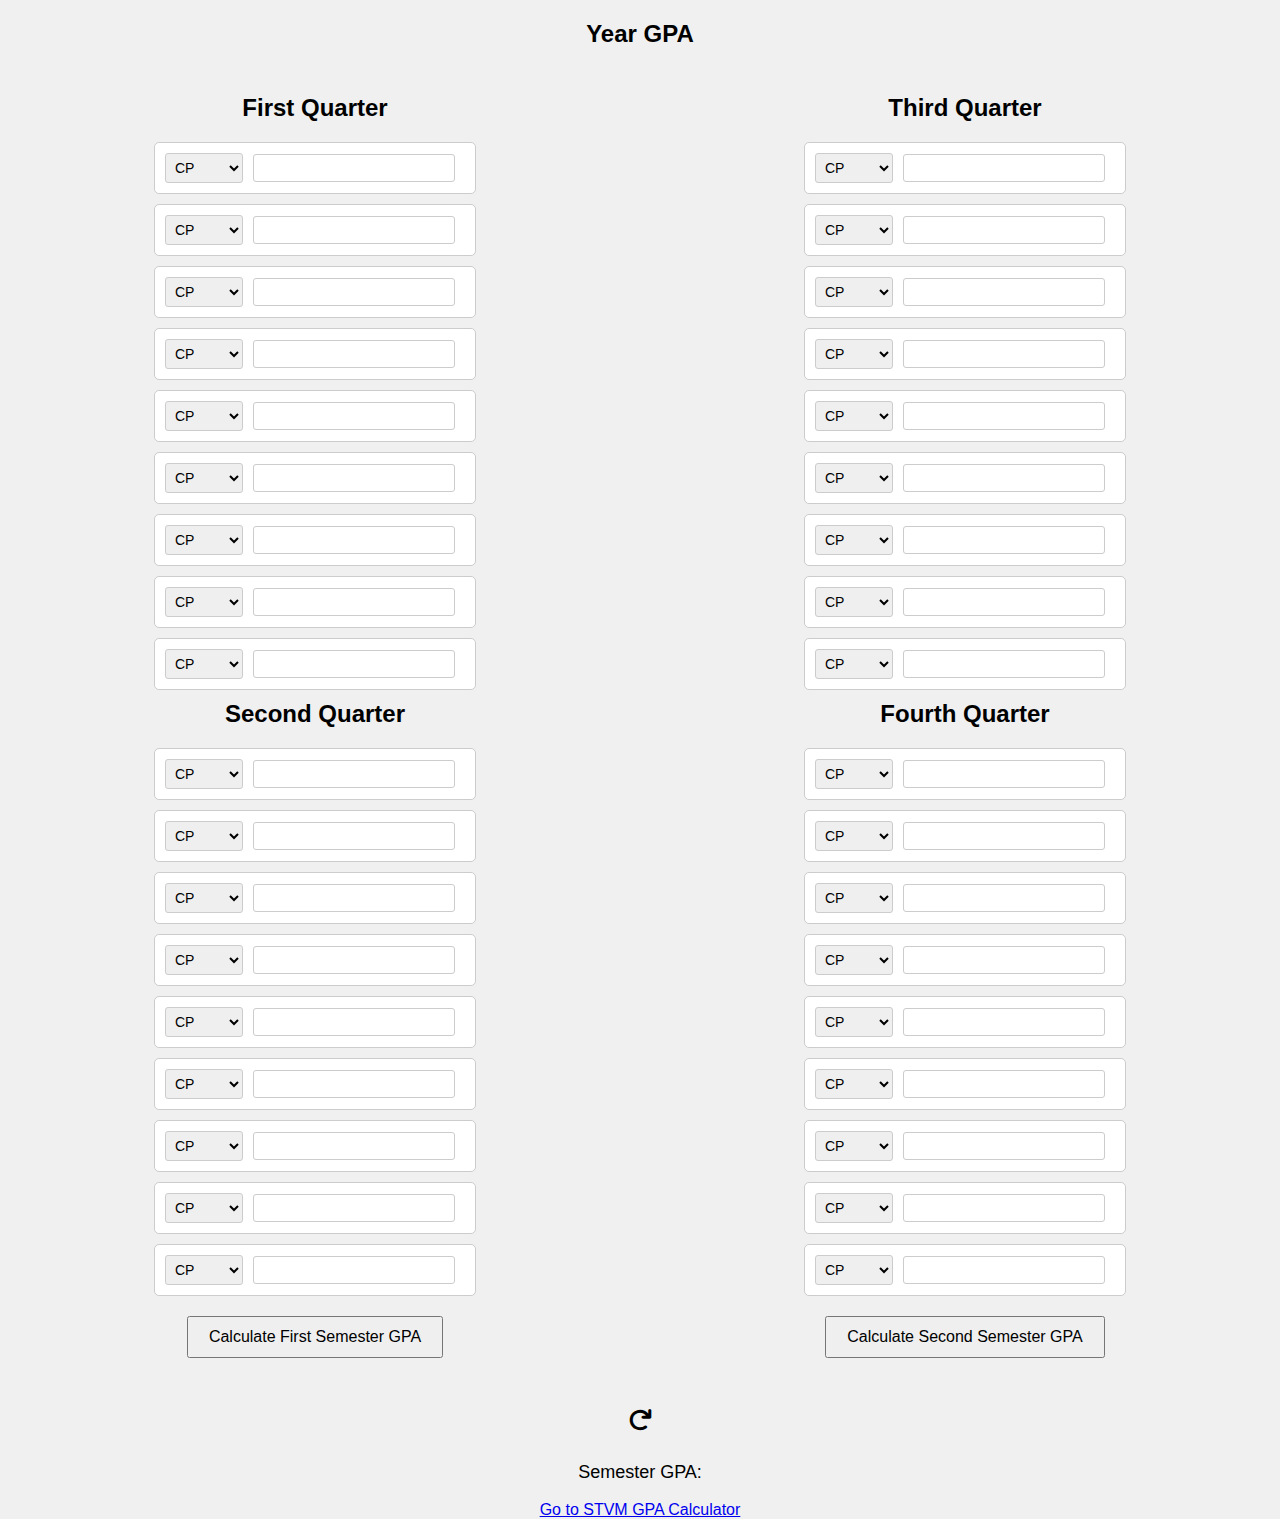
<file: index.html>
<!DOCTYPE html>
<html lang="en">
<head>
    <meta charset="UTF-8">
    <meta name="viewport" content="width=device-width, initial-scale=1.0">
    <title>Year GPA</title>
    <link rel="stylesheet" href="styles.css">
    <link rel="stylesheet" href="https://cdnjs.cloudflare.com/ajax/libs/font-awesome/6.0.0-beta3/css/all.min.css">
</head>
<body>
    <h1>Year GPA</h1>
    <div class="container">
        <div class="semester-group">
            <div class="column">
                <h2>First Quarter</h2>
                <div class="box">
                    <select id="classType1">
                        <option value="cp">CP</option>
                        <option value="ap">AP</option>
                        <option value="honors">Honors</option>
                    </select>
                    <input type="text" id="grade1">
                </div>
                <div class="box">
                    <select id="classType2">
                        <option value="cp">CP</option>
                        <option value="ap">AP</option>
                        <option value="honors">Honors</option>
                    </select>
                    <input type="text" id="grade2">
                </div>
                <div class="box">
                    <select id="classType3">
                        <option value="cp">CP</option>
                        <option value="ap">AP</option>
                        <option value="honors">Honors</option>
                    </select>
                    <input type="text" id="grade3">
                </div>
                <div class="box">
                    <select id="classType4">
                        <option value="cp">CP</option>
                        <option value="ap">AP</option>
                        <option value="honors">Honors</option>
                    </select>
                    <input type="text" id="grade4">
                </div>
                <div class="box">
                    <select id="classType5">
                        <option value="cp">CP</option>
                        <option value="ap">AP</option>
                        <option value="honors">Honors</option>
                    </select>
                    <input type="text" id="grade5">
                </div>
                <div class="box">
                    <select id="classType6">
                        <option value="cp">CP</option>
                        <option value="ap">AP</option>
                        <option value="honors">Honors</option>
                    </select>
                    <input type="text" id="grade6">
                </div>
                <div class="box">
                    <select id="classType7">
                        <option value="cp">CP</option>
                        <option value="ap">AP</option>
                        <option value="honors">Honors</option>
                    </select>
                    <input type="text" id="grade7">
                </div>
                <div class="box">
                    <select id="classType8">
                        <option value="cp">CP</option>
                        <option value="ap">AP</option>
                        <option value="honors">Honors</option>
                    </select>
                    <input type="text" id="grade8">
                </div>
                <div class="box">
                    <select id="classType9">
                        <option value="cp">CP</option>
                        <option value="ap">AP</option>
                        <option value="honors">Honors</option>
                    </select>
                    <input type="text" id="grade9">
                </div>
                <!-- Add more boxes up to 8 -->
            </div>
            <div class="column">
                <h2>Second Quarter</h2>
                <div class="box">
                    <select id="classType10">
                        <option value="cp">CP</option>
                        <option value="ap">AP</option>
                        <option value="honors">Honors</option>
                    </select>
                    <input type="text" id="grade10">
                </div>
                <div class="box">
                    <select id="classType11">
                        <option value="cp">CP</option>
                        <option value="ap">AP</option>
                        <option value="honors">Honors</option>
                    </select>
                    <input type="text" id="grade11">
                </div>
                <div class="box">
                    <select id="classType12">
                        <option value="cp">CP</option>
                        <option value="ap">AP</option>
                        <option value="honors">Honors</option>
                    </select>
                    <input type="text" id="grade12">
                </div>
                <div class="box">
                    <select id="classType13">
                        <option value="cp">CP</option>
                        <option value="ap">AP</option>
                        <option value="honors">Honors</option>
                    </select>
                    <input type="text" id="grade13">
                </div>
                <div class="box">
                    <select id="classType14">
                        <option value="cp">CP</option>
                        <option value="ap">AP</option>
                        <option value="honors">Honors</option>
                    </select>
                    <input type="text" id="grade14">
                </div>
                <div class="box">
                    <select id="classType15">
                        <option value="cp">CP</option>
                        <option value="ap">AP</option>
                        <option value="honors">Honors</option>
                    </select>
                    <input type="text" id="grade15">
                </div>
                <div class="box">
                    <select id="classType16">
                        <option value="cp">CP</option>
                        <option value="ap">AP</option>
                        <option value="honors">Honors</option>
                    </select>
                    <input type="text" id="grade16">
                </div>
                <div class="box">
                    <select id="classType17">
                        <option value="cp">CP</option>
                        <option value="ap">AP</option>
                        <option value="honors">Honors</option>
                    </select>
                    <input type="text" id="grade17">
                </div>
                <div class="box">
                    <select id="classType18">
                        <option value="cp">CP</option>
                        <option value="ap">AP</option>
                        <option value="honors">Honors</option>
                    </select>
                    <input type="text" id="grade18">
                </div>
                <!-- Add more boxes up to 8 -->
            </div>
            <div>
                <button id="calculateButton1">Calculate First Semester GPA</button>
            </div>
        </div>
        <div class="semester-group">
            <div class="column">
                <h2>Third Quarter</h2>
                <div class="box">
                    <select id="classType19">
                        <option value="cp">CP</option>
                        <option value="ap">AP</option>
                        <option value="honors">Honors</option>
                    </select>
                    <input type="text" id="grade19">
                </div>
                <div class="box">
                    <select id="classType20">
                        <option value="cp">CP</option>
                        <option value="ap">AP</option>
                        <option value="honors">Honors</option>
                    </select>
                    <input type="text" id="grade20">
                </div>
                <div class="box">
                    <select id="classType21">
                        <option value="cp">CP</option>
                        <option value="ap">AP</option>
                        <option value="honors">Honors</option>
                    </select>
                    <input type="text" id="grade21">
                </div>
                <div class="box">
                    <select id="classType22">
                        <option value="cp">CP</option>
                        <option value="ap">AP</option>
                        <option value="honors">Honors</option>
                    </select>
                    <input type="text" id="grade22">
                </div>
                <div class="box">
                    <select id="classType23">
                        <option value="cp">CP</option>
                        <option value="ap">AP</option>
                        <option value="honors">Honors</option>
                    </select>
                    <input type="text" id="grade23">
                </div>
                <div class="box">
                    <select id="classType24">
                        <option value="cp">CP</option>
                        <option value="ap">AP</option>
                        <option value="honors">Honors</option>
                    </select>
                    <input type="text" id="grade24">
                </div>
                <div class="box">
                    <select id="classType25">
                        <option value="cp">CP</option>
                        <option value="ap">AP</option>
                        <option value="honors">Honors</option>
                    </select>
                    <input type="text" id="grade25">
                </div>
                <div class="box">
                    <select id="classType26">
                        <option value="cp">CP</option>
                        <option value="ap">AP</option>
                        <option value="honors">Honors</option>
                    </select>
                    <input type="text" id="grade26">
                </div>
                <div class="box">
                    <select id="classType27">
                        <option value="cp">CP</option>
                        <option value="ap">AP</option>
                        <option value="honors">Honors</option>
                    </select>
                    <input type="text" id="grade27">
                </div>
                <!-- Add more boxes up to 8 -->
            </div>
            <div class="column">
                <h2>Fourth Quarter</h2>
                <div class="box">
                    <select id="classType28">
                        <option value="cp">CP</option>
                        <option value="ap">AP</option>
                        <option value="honors">Honors</option>
                    </select>
                    <input type="text" id="grade28">
                </div>
                <div class="box">
                    <select id="classType29">
                        <option value="cp">CP</option>
                        <option value="ap">AP</option>
                        <option value="honors">Honors</option>
                    </select>
                    <input type="text" id="grade29">
                </div>
                <div class="box">
                    <select id="classType30">
                        <option value="cp">CP</option>
                        <option value="ap">AP</option>
                        <option value="honors">Honors</option>
                    </select>
                    <input type="text" id="grade30">
                </div>
                <div class="box">
                    <select id="classType31">
                        <option value="cp">CP</option>
                        <option value="ap">AP</option>
                        <option value="honors">Honors</option>
                    </select>
                    <input type="text" id="grade31">
                </div>
                <div class="box">
                    <select id="classType32">
                        <option value="cp">CP</option>
                        <option value="ap">AP</option>
                        <option value="honors">Honors</option>
                    </select>
                    <input type="text" id="grade32">
                </div>
                <div class="box">
                    <select id="classType33">
                        <option value="cp">CP</option>
                        <option value="ap">AP</option>
                        <option value="honors">Honors</option>
                    </select>
                    <input type="text" id="grade33">
                </div>
                <div class="box">
                    <select id="classType34">
                        <option value="cp">CP</option>
                        <option value="ap">AP</option>
                        <option value="honors">Honors</option>
                    </select>
                    <input type="text" id="grade34">
                </div>
                <div class="box">
                    <select id="classType35">
                        <option value="cp">CP</option>
                        <option value="ap">AP</option>
                        <option value="honors">Honors</option>
                    </select>
                    <input type="text" id="grade35">
                </div>
                <div class="box">
                    <select id="classType36">
                        <option value="cp">CP</option>
                        <option value="ap">AP</option>
                        <option value="honors">Honors</option>
                    </select>
                    <input type="text" id="grade36">
                </div>
                <!-- Add more boxes up to 8 -->
            </div>
            <div>
                <button id="calculateButton2">Calculate Second Semester GPA</button>
            </div>
        </div>
    </div>
    <div>
        <button id="resetButton"><i class="fas fa-redo"></i></button>
    </div>
    <div>
        <p id="averageGPA">Semester GPA: </p>
    </div>
    </div>
    <a href="https://stvmgradecalculator.netlify.app/">Go to STVM GPA Calculator</a>
    </div>
    <script src="script.js"></script>
</body>
</html>
</file>
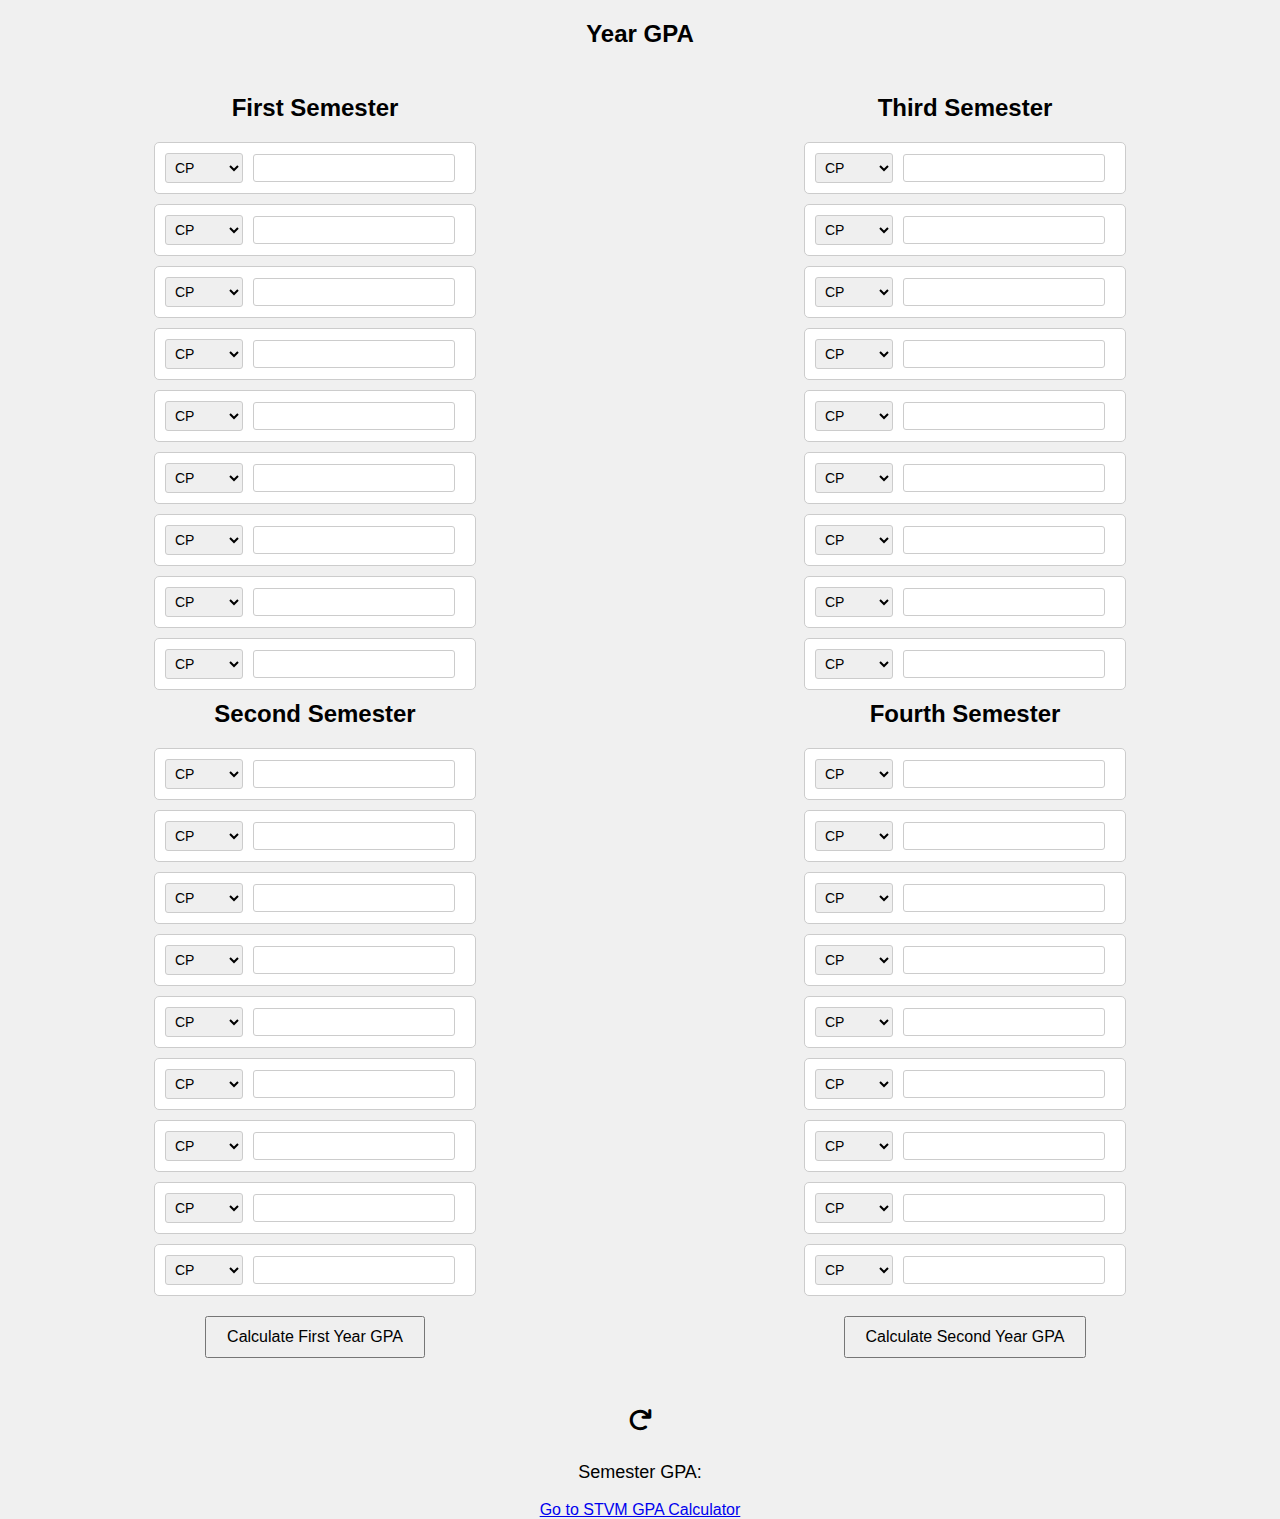
<file: year_gpa.html>
<!DOCTYPE html>
<html lang="en">
<head>
    <meta charset="UTF-8">
    <meta name="viewport" content="width=device-width, initial-scale=1.0">
    <title>Year GPA</title>
    <link rel="stylesheet" href="styles2.css">
    <link rel="stylesheet" href="https://cdnjs.cloudflare.com/ajax/libs/font-awesome/6.0.0-beta3/css/all.min.css">
</head>
<body>
    <h1>Year GPA</h1>
    <div class="container">
        <div class="semester-group">
            <div class="column">
                <h2>First Semester</h2>
                <div class="box">
                    <select id="classType1">
                        <option value="cp">CP</option>
                        <option value="ap">AP</option>
                        <option value="honors">Honors</option>
                    </select>
                    <input type="text" id="grade1">
                </div>
                <div class="box">
                    <select id="classType2">
                        <option value="cp">CP</option>
                        <option value="ap">AP</option>
                        <option value="honors">Honors</option>
                    </select>
                    <input type="text" id="grade2">
                </div>
                <div class="box">
                    <select id="classType3">
                        <option value="cp">CP</option>
                        <option value="ap">AP</option>
                        <option value="honors">Honors</option>
                    </select>
                    <input type="text" id="grade3">
                </div>
                <div class="box">
                    <select id="classType4">
                        <option value="cp">CP</option>
                        <option value="ap">AP</option>
                        <option value="honors">Honors</option>
                    </select>
                    <input type="text" id="grade4">
                </div>
                <div class="box">
                    <select id="classType5">
                        <option value="cp">CP</option>
                        <option value="ap">AP</option>
                        <option value="honors">Honors</option>
                    </select>
                    <input type="text" id="grade5">
                </div>
                <div class="box">
                    <select id="classType6">
                        <option value="cp">CP</option>
                        <option value="ap">AP</option>
                        <option value="honors">Honors</option>
                    </select>
                    <input type="text" id="grade6">
                </div>
                <div class="box">
                    <select id="classType7">
                        <option value="cp">CP</option>
                        <option value="ap">AP</option>
                        <option value="honors">Honors</option>
                    </select>
                    <input type="text" id="grade7">
                </div>
                <div class="box">
                    <select id="classType8">
                        <option value="cp">CP</option>
                        <option value="ap">AP</option>
                        <option value="honors">Honors</option>
                    </select>
                    <input type="text" id="grade8">
                </div>
                <div class="box">
                    <select id="classType9">
                        <option value="cp">CP</option>
                        <option value="ap">AP</option>
                        <option value="honors">Honors</option>
                    </select>
                    <input type="text" id="grade9">
                </div>
                <!-- Add more boxes up to 8 -->
            </div>
            <div class="column">
                <h2>Second Semester</h2>
                <div class="box">
                    <select id="classType10">
                        <option value="cp">CP</option>
                        <option value="ap">AP</option>
                        <option value="honors">Honors</option>
                    </select>
                    <input type="text" id="grade10">
                </div>
                <div class="box">
                    <select id="classType11">
                        <option value="cp">CP</option>
                        <option value="ap">AP</option>
                        <option value="honors">Honors</option>
                    </select>
                    <input type="text" id="grade11">
                </div>
                <div class="box">
                    <select id="classType12">
                        <option value="cp">CP</option>
                        <option value="ap">AP</option>
                        <option value="honors">Honors</option>
                    </select>
                    <input type="text" id="grade12">
                </div>
                <div class="box">
                    <select id="classType13">
                        <option value="cp">CP</option>
                        <option value="ap">AP</option>
                        <option value="honors">Honors</option>
                    </select>
                    <input type="text" id="grade13">
                </div>
                <div class="box">
                    <select id="classType14">
                        <option value="cp">CP</option>
                        <option value="ap">AP</option>
                        <option value="honors">Honors</option>
                    </select>
                    <input type="text" id="grade14">
                </div>
                <div class="box">
                    <select id="classType15">
                        <option value="cp">CP</option>
                        <option value="ap">AP</option>
                        <option value="honors">Honors</option>
                    </select>
                    <input type="text" id="grade15">
                </div>
                <div class="box">
                    <select id="classType16">
                        <option value="cp">CP</option>
                        <option value="ap">AP</option>
                        <option value="honors">Honors</option>
                    </select>
                    <input type="text" id="grade16">
                </div>
                <div class="box">
                    <select id="classType17">
                        <option value="cp">CP</option>
                        <option value="ap">AP</option>
                        <option value="honors">Honors</option>
                    </select>
                    <input type="text" id="grade17">
                </div>
                <div class="box">
                    <select id="classType18">
                        <option value="cp">CP</option>
                        <option value="ap">AP</option>
                        <option value="honors">Honors</option>
                    </select>
                    <input type="text" id="grade18">
                </div>
                <!-- Add more boxes up to 8 -->
            </div>
            <div>
                <button id="calculateButton1">Calculate First Year GPA</button>
            </div>
        </div>
        <div class="semester-group">
            <div class="column">
                <h2>Third Semester</h2>
                <div class="box">
                    <select id="classType19">
                        <option value="cp">CP</option>
                        <option value="ap">AP</option>
                        <option value="honors">Honors</option>
                    </select>
                    <input type="text" id="grade19">
                </div>
                <div class="box">
                    <select id="classType20">
                        <option value="cp">CP</option>
                        <option value="ap">AP</option>
                        <option value="honors">Honors</option>
                    </select>
                    <input type="text" id="grade20">
                </div>
                <div class="box">
                    <select id="classType21">
                        <option value="cp">CP</option>
                        <option value="ap">AP</option>
                        <option value="honors">Honors</option>
                    </select>
                    <input type="text" id="grade21">
                </div>
                <div class="box">
                    <select id="classType22">
                        <option value="cp">CP</option>
                        <option value="ap">AP</option>
                        <option value="honors">Honors</option>
                    </select>
                    <input type="text" id="grade22">
                </div>
                <div class="box">
                    <select id="classType23">
                        <option value="cp">CP</option>
                        <option value="ap">AP</option>
                        <option value="honors">Honors</option>
                    </select>
                    <input type="text" id="grade23">
                </div>
                <div class="box">
                    <select id="classType24">
                        <option value="cp">CP</option>
                        <option value="ap">AP</option>
                        <option value="honors">Honors</option>
                    </select>
                    <input type="text" id="grade24">
                </div>
                <div class="box">
                    <select id="classType25">
                        <option value="cp">CP</option>
                        <option value="ap">AP</option>
                        <option value="honors">Honors</option>
                    </select>
                    <input type="text" id="grade25">
                </div>
                <div class="box">
                    <select id="classType26">
                        <option value="cp">CP</option>
                        <option value="ap">AP</option>
                        <option value="honors">Honors</option>
                    </select>
                    <input type="text" id="grade26">
                </div>
                <div class="box">
                    <select id="classType27">
                        <option value="cp">CP</option>
                        <option value="ap">AP</option>
                        <option value="honors">Honors</option>
                    </select>
                    <input type="text" id="grade27">
                </div>
                <!-- Add more boxes up to 8 -->
            </div>
            <div class="column">
                <h2>Fourth Semester</h2>
                <div class="box">
                    <select id="classType28">
                        <option value="cp">CP</option>
                        <option value="ap">AP</option>
                        <option value="honors">Honors</option>
                    </select>
                    <input type="text" id="grade28">
                </div>
                <div class="box">
                    <select id="classType29">
                        <option value="cp">CP</option>
                        <option value="ap">AP</option>
                        <option value="honors">Honors</option>
                    </select>
                    <input type="text" id="grade29">
                </div>
                <div class="box">
                    <select id="classType30">
                        <option value="cp">CP</option>
                        <option value="ap">AP</option>
                        <option value="honors">Honors</option>
                    </select>
                    <input type="text" id="grade30">
                </div>
                <div class="box">
                    <select id="classType31">
                        <option value="cp">CP</option>
                        <option value="ap">AP</option>
                        <option value="honors">Honors</option>
                    </select>
                    <input type="text" id="grade31">
                </div>
                <div class="box">
                    <select id="classType32">
                        <option value="cp">CP</option>
                        <option value="ap">AP</option>
                        <option value="honors">Honors</option>
                    </select>
                    <input type="text" id="grade32">
                </div>
                <div class="box">
                    <select id="classType33">
                        <option value="cp">CP</option>
                        <option value="ap">AP</option>
                        <option value="honors">Honors</option>
                    </select>
                    <input type="text" id="grade33">
                </div>
                <div class="box">
                    <select id="classType34">
                        <option value="cp">CP</option>
                        <option value="ap">AP</option>
                        <option value="honors">Honors</option>
                    </select>
                    <input type="text" id="grade34">
                </div>
                <div class="box">
                    <select id="classType35">
                        <option value="cp">CP</option>
                        <option value="ap">AP</option>
                        <option value="honors">Honors</option>
                    </select>
                    <input type="text" id="grade35">
                </div>
                <div class="box">
                    <select id="classType36">
                        <option value="cp">CP</option>
                        <option value="ap">AP</option>
                        <option value="honors">Honors</option>
                    </select>
                    <input type="text" id="grade36">
                </div>
                <!-- Add more boxes up to 8 -->
            </div>
            <div>
                <button id="calculateButton2">Calculate Second Year GPA</button>
            </div>
        </div>
    </div>
    <div>
        <button id="resetButton"><i class="fas fa-redo"></i></button>
    </div>
    <div>
        <p id="averageGPA">Semester GPA: </p>
    </div>
    </div>
    <a href="https://stvmgradecalculator.netlify.app/">Go to STVM GPA Calculator</a>
    </div>
    <script src="script_year_gpa.js"></script>
</body>
</html>
</file>
<file: styles.css>
body {
    font-family: Arial, sans-serif;
    margin: 0;
    padding: 0;
    display: flex;
    flex-direction: column;
    align-items: center;
    height: 100vh;
    background-color: #f0f0f0;
}

h1 {
    margin-top: 20px;
    font-size: 24px;
}

.container {
    display: flex;
    flex-wrap: wrap;
    justify-content: space-around;
    gap: 20px;
    width: 100%;
    padding: 20px;
}

.semester-group {
    display: flex;
    flex-direction: column;
    align-items: center;
}

.column {
    display: flex;
    flex-direction: column;
    align-items: center;
    gap: 10px;
    width: 300px;
}

h2 {
    margin: 10px 0;
}

.box {
    display: flex;
    justify-content: space-between;
    align-items: center;
    width: 100%;
    background-color: #fff;
    padding: 10px;
    border: 1px solid #ccc;
    border-radius: 5px;
}

select, input[type="text"] {
    padding: 5px;
    font-size: 14px;
    margin-right: 10px;
    border: 1px solid #ccc;
    border-radius: 3px;
}

input[type="text"] {
    flex-grow: 1;
}

button {
    margin-top: 20px;
    padding: 10px 20px;
    font-size: 16px;
    cursor: pointer;
}

#resetButton {
    display: flex;
    align-items: center;
    margin-top: 20px;
    padding: 10px;
    font-size: 16px;
    cursor: pointer;
    border: none;
    background: none;
}

#resetButton i {
    font-size: 24px;
    color: #000;
}

#averageGPA {
    margin-top: 20px;
    font-size: 18px;
}
</file>
<file: styles2.css>
body {
    font-family: Arial, sans-serif;
    margin: 0;
    padding: 0;
    display: flex;
    flex-direction: column;
    align-items: center;
    height: 100vh;
    background-color: #f0f0f0;
}

h1 {
    margin-top: 20px;
    font-size: 24px;
}

.container {
    display: flex;
    flex-wrap: wrap;
    justify-content: space-around;
    gap: 20px;
    width: 100%;
    padding: 20px;
}

.semester-group {
    display: flex;
    flex-direction: column;
    align-items: center;
}

.column {
    display: flex;
    flex-direction: column;
    align-items: center;
    gap: 10px;
    width: 300px;
}

h2 {
    margin: 10px 0;
}

.box {
    display: flex;
    justify-content: space-between;
    align-items: center;
    width: 100%;
    background-color: #fff;
    padding: 10px;
    border: 1px solid #ccc;
    border-radius: 5px;
}

select, input[type="text"] {
    padding: 5px;
    font-size: 14px;
    margin-right: 10px;
    border: 1px solid #ccc;
    border-radius: 3px;
}

input[type="text"] {
    flex-grow: 1;
}

button {
    margin-top: 20px;
    padding: 10px 20px;
    font-size: 16px;
    cursor: pointer;
}

#resetButton {
    display: flex;
    align-items: center;
    margin-top: 20px;
    padding: 10px;
    font-size: 16px;
    cursor: pointer;
    border: none;
    background: none;
}

#resetButton i {
    font-size: 24px;
    color: #000;
}

#averageGPA {
    margin-top: 20px;
    font-size: 18px;
}
</file>
